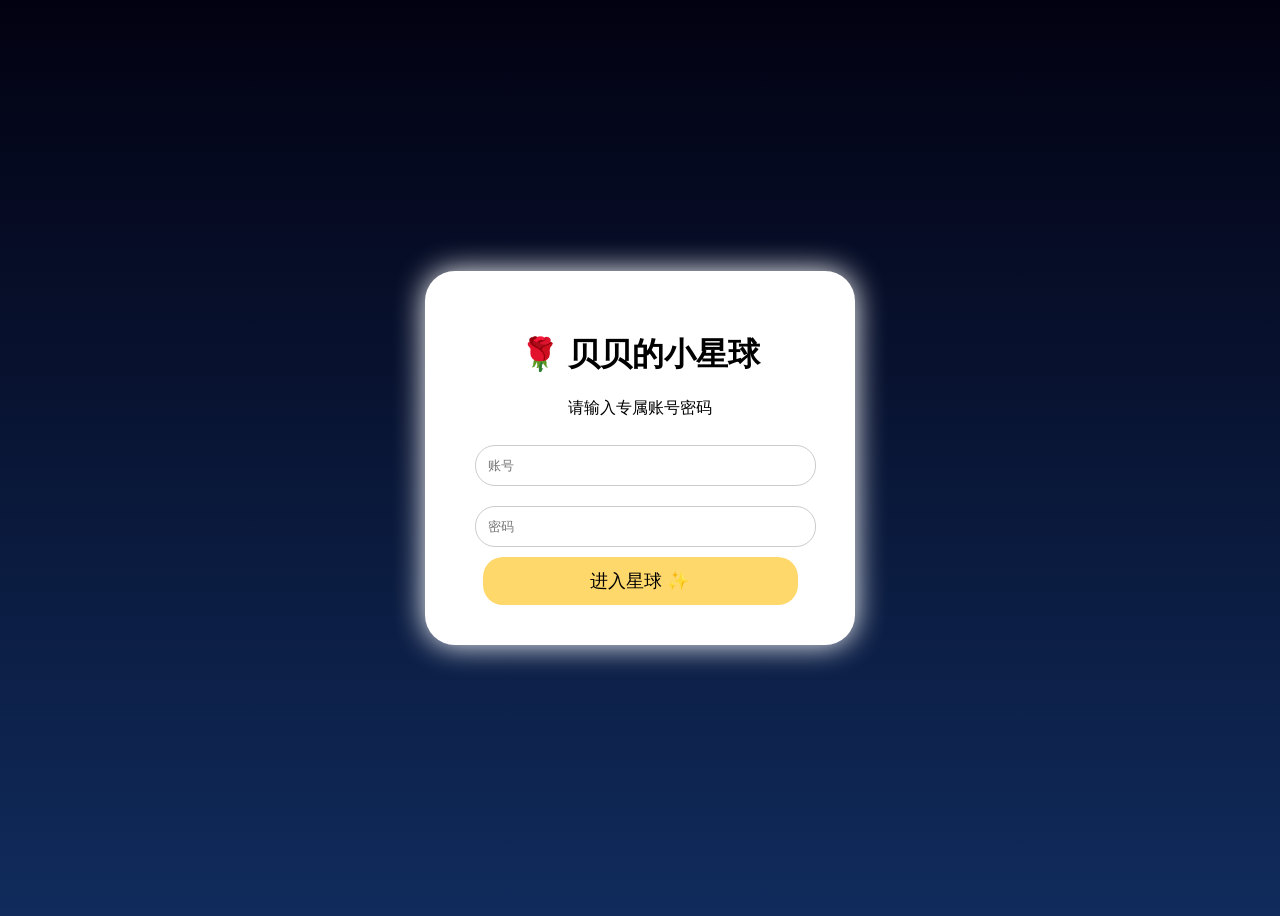
<file: index.html>
<!DOCTYPE html>
<html lang="zh-CN">

<head>

<meta charset="UTF-8">

<meta name="viewport" content="width=device-width,initial-scale=1.0">

<title>
贝贝的星球
</title>


<link rel="stylesheet" href="style.css">

</head>


<body class="page">

<canvas id="nebulaCanvas"></canvas>

<canvas id="starCanvas"></canvas>

<!-- 流星背景 -->
<div class="meteor-box"></div>
<script>

if(sessionStorage.getItem("login")!="yes"){

window.location.href="login.html";

}

</script>

<header>


<!-- 小王子动态图片 -->

<img 
class="prince"
src="green-rose.jpg"
>


<h1>
✨ 贝贝的星球 ✨
</h1>


<p>
欢迎来到属于贝贝的小宇宙
</p>


</header>





<div class="container">


<!-- 音乐栏目 -->

<section class="music-box">


<h2>
🎵 贝贝的音乐空间
</h2>


<!-- 默认小王子图片 -->

<div id="cover">

<img src="fox.jpg">

<p>
愚蠢的余豆子静静-- 等待音乐响起...hh
</p>

</div>



<!-- 播放器 -->

<iframe

id="musicPlayer"

width="100%"

height="450"

frameborder="0"

style="display:none;">

</iframe>


<p id="now">

当前播放：暂无--余子豆？！怎么还不为朕奏乐（︶^︶）

</p>



<ul>


<li onclick="playMusic(0)">
🌟 光年之外
</li>


<li onclick="playMusic(1)">
🌙 唯一
</li>


<li onclick="playMusic(2)">
✨ 泡沫
</li>


<li onclick="playMusic(3)">
⭐ 倒数
</li>


<li onclick="playMusic(4)">
🌹 句号
</li>


</ul>


</section>

<h2>
🌌 贝贝的星空世界
</h2>



<p>
送给亲爱哒的21岁星球(*/ω＼*)：
       💕**远看是星，近看是辰，不论远近，贝贝是嫚眼里唯一的星辰大海**💕
</p>



<a 

href="stars.html"

target="_blank"

class="button">

点击进入贝贝的星空


</a>

<!-- 萤火虫草地模块 -->

<section class="firefly-world">


<div class="moon"></div>
<!-- 小王子剪影 -->

<div 
class="little-prince"
onclick="showPrinceStory()">


<img src="prince.png">


<div id="princeStory">

</div>


</div>


<!-- 玫瑰 -->

<div class="rose" onclick="showRoseMessage()">


🌹


<div id="roseText">

</div>


</div>


<h2>
🌿 贝贝的秘密草地😘
</h2>


<p>
夜晚的草地里，也藏着属于贝贝的小星光 ✨
</p>


<div id="grass" class="grass"></div>


<div id="fireflies">

</div>



</section>
</section>



</div>
<section class="rose-garden">


<h2>
💞 贝贝的玫瑰花园🥰
</h2>


<div id="roses"></div>


</section>



<script src="script.js"></script>
<script src="star.js"></script>
<script src="nebula.js"></script>


</body>


</html>
</file>
<file: style.css>
*{

margin:0;

padding:0;

box-sizing:border-box;

}



body{


font-family:
"Microsoft YaHei";


color:white;


min-height:100vh;


background:

linear-gradient(
#020111,
#102b5c
);


}



header{


text-align:center;

padding:40px;


}



.prince{


width:240px;


border-radius:20px;


animation:

float 4s infinite;


}



@keyframes float{


50%{


transform:

translateY(-20px);


}


}




h1{


font-size:45px;


margin-top:20px;


text-shadow:

0 0 20px white;


}



.container{


width:90%;

max-width:900px;

margin:auto;


}



section{


background:

rgba(255,255,255,.15);


padding:30px;


margin-bottom:30px;


border-radius:25px;


backdrop-filter:

blur(10px);


}



h2{


text-align:center;

margin-bottom:20px;


}



audio{


width:100%;


}



ul{


list-style:none;


}



li{


padding:15px;


margin:10px;


background:

rgba(255,255,255,.2);


border-radius:15px;


cursor:pointer;


}



li:hover{


background:#ffd86b;


color:#222;


}




.button{


display:block;


width:200px;


margin:20px auto;


padding:15px;


background:#ffd86b;


color:#222;


text-align:center;


border-radius:30px;


text-decoration:none;


}
/* 音乐区域 */

.music-box{

background:rgba(255,255,255,0.85);

padding:30px;

border-radius:25px;

box-shadow:0 10px 30px rgba(0,0,0,0.15);

text-align:center;

}



/* 小王子封面 */

#cover{

animation:float 3s infinite ease-in-out;

}



#cover img{

width:260px;

height:260px;

object-fit:cover;

border-radius:50%;

box-shadow:0 0 30px #ffd966;

}



/* 漂浮动画 */

@keyframes float{


0%{

transform:translateY(0);

}


50%{

transform:translateY(-15px);

}


100%{

transform:translateY(0);

}


}



/* 播放文字 */

#now{

font-size:18px;

color:#666;

margin:20px;

}



/* 歌曲列表 */


.music-box ul{

list-style:none;

padding:0;

}



.music-box li{


background:#fff;


margin:12px;


padding:15px;


border-radius:20px;


cursor:pointer;


transition:0.3s;


font-size:18px;


}



.music-box li:hover{


background:#ffe9a8;


transform:scale(1.05);


}
.page{

animation:

pageIn 2s;

}


@keyframes pageIn{


from{

opacity:0;

transform:scale(1.05);

}


to{

opacity:1;

transform:scale(1);

}


}
/* ================= */
/* 流星效果 */
/* ================= */


.meteor{


position:fixed;

top:0;


width:4px;

height:150px;


background:

linear-gradient(
transparent,
white
);


box-shadow:

0 0 20px white;


transform:

rotate(45deg);


z-index:999;


animation:

meteorMove 2s linear forwards;


}



@keyframes meteorMove{


from{


transform:

translate(0,0)
rotate(45deg);


opacity:1;


}


to{


transform:

translate(-400px,600px)
rotate(45deg);


opacity:0;


}


}
/* 鼠标星尘 */


.mouse-star{


position:absolute;


width:8px;

height:8px;


background:#ffd86b;


border-radius:50%;


box-shadow:

0 0 15px #fff;


animation:

starFade 1s linear;


pointer-events:none;


z-index:999;



}



@keyframes starFade{


0%{

transform:scale(1);

opacity:1;

}


100%{

transform:

scale(0);

translateY(-40px);


opacity:0;

}


}
/* ======================
   萤火虫草地
====================== */


.firefly-world{

height:700px;

position:relative;

overflow:hidden;

margin-top:80px;

background:

linear-gradient(
to bottom,
#020111,
#071a25,
#0b1d12
);


text-align:center;

color:white;
z-index:1;

}



.firefly-world h2{

padding-top:80px;

font-size:40px;

text-shadow:

0 0 20px #fff;

}



/* 月亮 */


.moon{

position:absolute;

right:120px;

top:80px;

width:100px;

height:100px;

background:#fff6b0;

border-radius:50%;


box-shadow:

0 0 50px #fff6b0;

}



/* 草地 */


/* =================
真实草地
================= */


.grass{

position:absolute;

bottom:0;

left:0;

width:100%;

height:260px;

overflow:hidden;

background:

linear-gradient(
to top,
rgba(0,40,10,0.8),
transparent
);
z-index:2;

}

/* 每根草 */





/* 单根草 */

.blade{

position:absolute;

bottom:0;

width:5px;

background:

linear-gradient(
to top,
#063b12,
#2f8f35,
#b6ff7a
);


border-radius:

100% 0 100% 0;


transform-origin:bottom;


animation:

grassMove 3s infinite ease-in-out;


}


/* 草尖露珠 */

.dew{


position:absolute;


top:-3px;

left:-3px;


width:7px;

height:7px;


background:#d9ffff;


border-radius:50%;


box-shadow:

0 0 10px white;


}



/* 风吹草动 */


@keyframes grassMove{


0%{

transform:
rotate(-8deg);

}


50%{

transform:
rotate(8deg);

}


100%{

transform:
rotate(-8deg);

}


}





/* 萤火虫 */


.firefly{


position:absolute;


width:6px;

height:6px;


background:#ffff99;


border-radius:50%;


box-shadow:

0 0 10px #ffff66,
0 0 30px #ffff00;


animation:

fly 10s infinite ease-in-out,
shine 2s infinite;

z-index:4;

}
/* 后方草丛 */

.back-grass{


position:absolute;

bottom:0;

width:100%;

height:180px;


opacity:.5;


}



/* 前方草丛 */

.front-grass{


position:absolute;

bottom:0;

width:100%;

height:330px;


}



/* 前景草更亮 */


.front-grass .blade{


filter:

brightness(1.3);


}
.firefly-world::after{


content:"";


position:absolute;


bottom:0;

left:0;


width:100%;

height:150px;


background:

linear-gradient(
transparent,
rgba(255,255,255,.08)
);


filter:

blur(20px);


animation:

fog 8s infinite alternate;


}


@keyframes fog{


from{

transform:translateX(-50px);

}


to{

transform:translateX(50px);

}


}
@keyframes fly{


0%{

transform:
translate(0,0);

}


25%{

transform:
translate(80px,-100px);

}


50%{

transform:
translate(-50px,-180px);

}


75%{

transform:
translate(100px,-80px);

}


100%{

transform:
translate(0,0);

}


}



@keyframes shine{


0%,100%{

opacity:1;

}


50%{

opacity:.2;

}


}
/* =====================
   银河星空 Canvas
===================== */


#starCanvas{


position:fixed;


top:0;

left:0;


width:100%;

height:100%;


z-index:-1;


pointer-events:none;


}
/* =====================
小王子看星星
===================== */


.little-prince{

position:absolute;

bottom:80px;

left:50%;

transform:translateX(-50%);

animation:
princeFloat 5s infinite;

z-index:3;

}



.little-prince img{

width:180px;

filter:

drop-shadow(0 0 15px #ffd86b);

}


.little-prince.active img{


filter:

drop-shadow(0 0 40px #ffd86b);


transform:

scale(1.1);


}


/* 小王子轻轻漂浮 */

@keyframes princeFloat{


0%{

transform:
translateX(-50%)
translateY(0);

}


50%{

transform:
translateX(-50%)
translateY(-5px);

}


100%{

transform:
translateX(-50%)
translateY(0);

}


}



/* 玫瑰 */


.rose{


position:absolute;


bottom:85px;

left:57%;

font-size:35px;

cursor:pointer;


z-index:5;


animation:

roseMove 3s infinite;


filter:

drop-shadow(0 0 15px #ff6688);


}
/* 玫瑰文字 */

#roseText{


position:absolute;


bottom:70px;


left:-100px;


width:240px;


padding:15px;


background:

rgba(0,0,0,.6);


border-radius:20px;


font-size:16px;


line-height:1.6;


opacity:0;


transform:

translateY(20px);


transition:

.8s;


pointer-events:none;


}



/* 显示状态 */

#roseText.show{


opacity:1;


transform:

translateY(0);


}
@keyframes roseMove{


0%{

transform:
rotate(-5deg)
scale(1);

}


50%{

transform:
rotate(5deg)
scale(1.08);


}


100%{

transform:
rotate(-5deg)
scale(1);


}

}
/* ===================
小王子互动
=================== */


.little-prince{

cursor:pointer;

}


/* 故事文字 */


#princeStory{


position:absolute;


bottom:180px;


left:50%;


transform:

translateX(-50%);



width:280px;


padding:18px;


background:

rgba(0,0,0,.65);



border-radius:25px;


font-size:18px;


line-height:1.8;



opacity:0;


transition:1s;


pointer-events:none;


}



/* 显示 */

#princeStory.show{


opacity:1;


transform:

translateX(-50%)
translateY(-20px);


}



/* 星星环绕 */


.little-prince::before{


content:"⭐   ✨   ⭐";


position:absolute;


left:50%;


top:-80px;


transform:

translateX(-50%);



font-size:35px;


opacity:0;


animation:

rotateStars 5s linear infinite;


}



.little-prince.active::before{


opacity:1;


}



@keyframes rotateStars{


0%{


transform:

translateX(-50%)
rotate(0deg);


}


100%{


transform:

translateX(-50%)
rotate(360deg);


}

}
/* 银河星云 */

#nebulaCanvas{


position:fixed;

top:0;

left:0;


width:100%;

height:100%;


z-index:-2;


pointer-events:none;


}
/* 玫瑰花园 */


/* =====================
   贝贝的玫瑰星球花园
===================== */


.rose-garden{


height:450px;


position:relative;


overflow:hidden;


border-radius:35px;



background:


radial-gradient(
circle at 50% 20%,
rgba(255,220,150,.25),
transparent 35%
),


linear-gradient(

to bottom,

#05051a,

#16104a,

#3b1638,

#180916

);



text-align:center;


box-shadow:


0 0 50px rgba(255,120,180,.35);



}



/* 花园标题 */

.rose-garden h2{


padding-top:40px;


font-size:38px;


color:#fff;


text-shadow:


0 0 20px #ff99cc;



}

#roses{


position:relative;


height:280px;


}


.flower{


position:absolute;


font-size:40px;


cursor:pointer;



filter:


drop-shadow(
0 0 15px #ff3366
);



animation:


flowerMove 4s infinite ease-in-out;



transition:.5s;



}



.flower:hover{


transform:


scale(1.5);


filter:


drop-shadow(
0 0 35px #ff99cc
);



}



.flower:hover{


transform:

scale(1.4)
rotate(15deg);


}


@keyframes flowerMove{


50%{

transform:
rotate(10deg)
translateY(-10px);

}

}
/* =====================
玫瑰祝福弹窗
===================== */


.rose-message{


position:fixed;


left:50%;

top:50%;


transform:

translate(-50%,-50%)
scale(.5);



background:

rgba(0,0,0,.75);



padding:25px;


border-radius:25px;


width:300px;


text-align:center;


font-size:20px;


line-height:1.6;


color:white;



opacity:0;


transition:.6s;


z-index:9999;



box-shadow:

0 0 40px #ff6688;


}



.rose-message.show{


opacity:1;


transform:

translate(-50%,-50%)
scale(1);


}
.rose-garden::before{


content:"";


position:absolute;


inset:0;



background-image:


radial-gradient(
white 1px,
transparent 2px
);



background-size:


80px 80px;



opacity:.35;



animation:


starMove 20s linear infinite;



}




@keyframes starMove{


from{

background-position:
0 0;

}



to{


background-position:

300px 500px;


}


}
.rose-garden::after{


content:"";


position:absolute;


bottom:0;


left:0;


width:100%;


height:120px;



background:


linear-gradient(

to top,

rgba(20,80,40,.8),

transparent

);



filter:

blur(10px);



}
</file>
